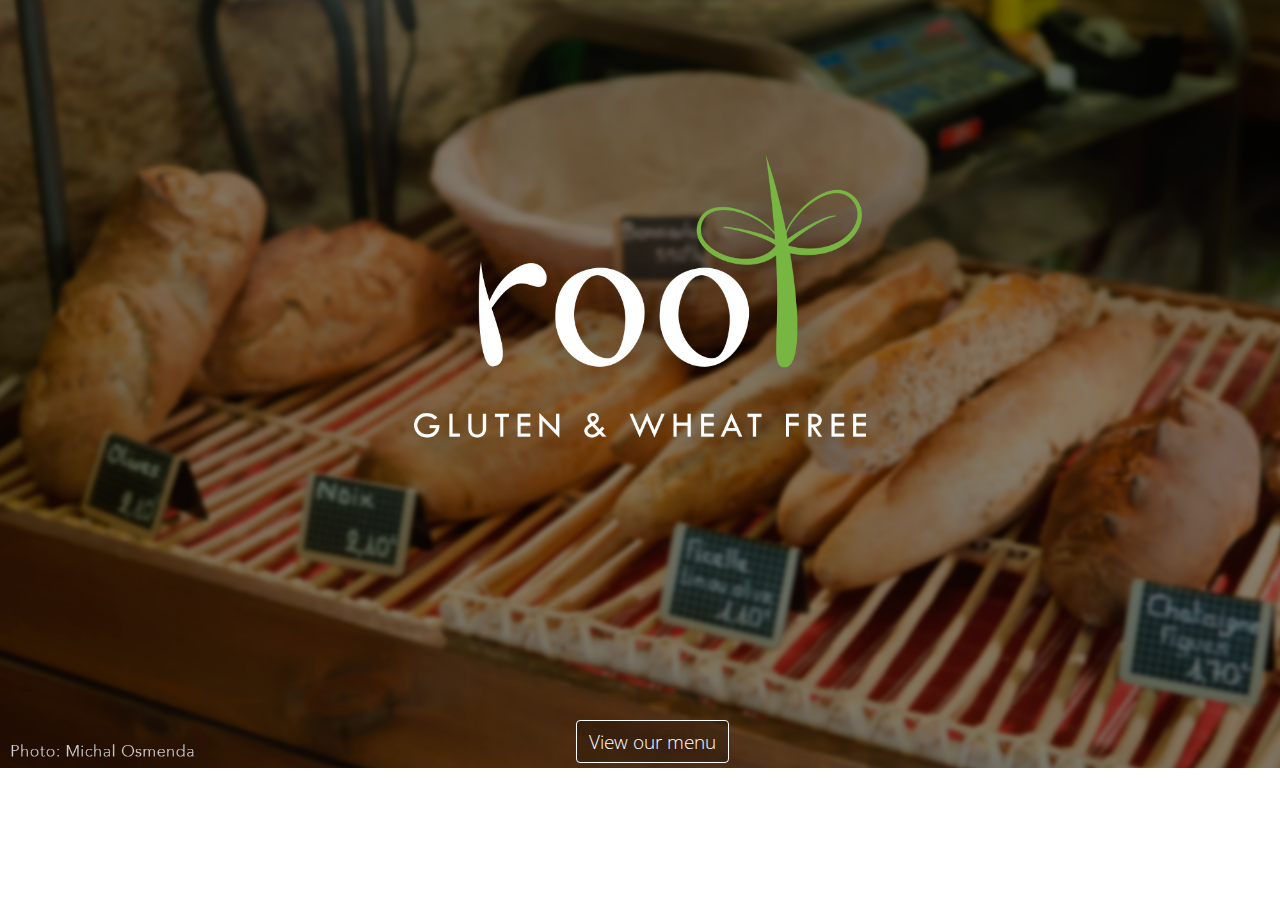
<file: index.html>
<!DOCTYPE html>
<html>
	<head>
		<title>Root | Live Healthy Everyday</title>
		<meta charset="utf-8">
		<meta name="viewport" content="width=device-width, maximum-scale=1.0, minimum-scale=1.0, initial-scale=1.0" />
		<link type="text/css" rel="stylesheet" href="assets/css/style.css"/>
		<link rel="shorcut icon" type ="image/png" href="assets/media/favicon.png">
	</head>

	<body>
			<a href="menu.html" id="home-btn">View our menu</a>
				<picture>
						<source media="(min-width: 1051px)" srcset="assets/media/banner_large.jpg"/>
						<source media="(min-width: 551px) and (max-width: 1050px)" srcset="assets/media/banner_medium.jpg"/>
						<source media="(min-width: 50px) and (max-width: 550px)" srcset="assets/media/banner_small.jpg"/>
						<img src="assets/media/bannerlarge.jpg" alt="Root Welcome Banner" id="banner" width="100%" height="100%"/>
		        </picture>
	</body>
	
</html>
</file>
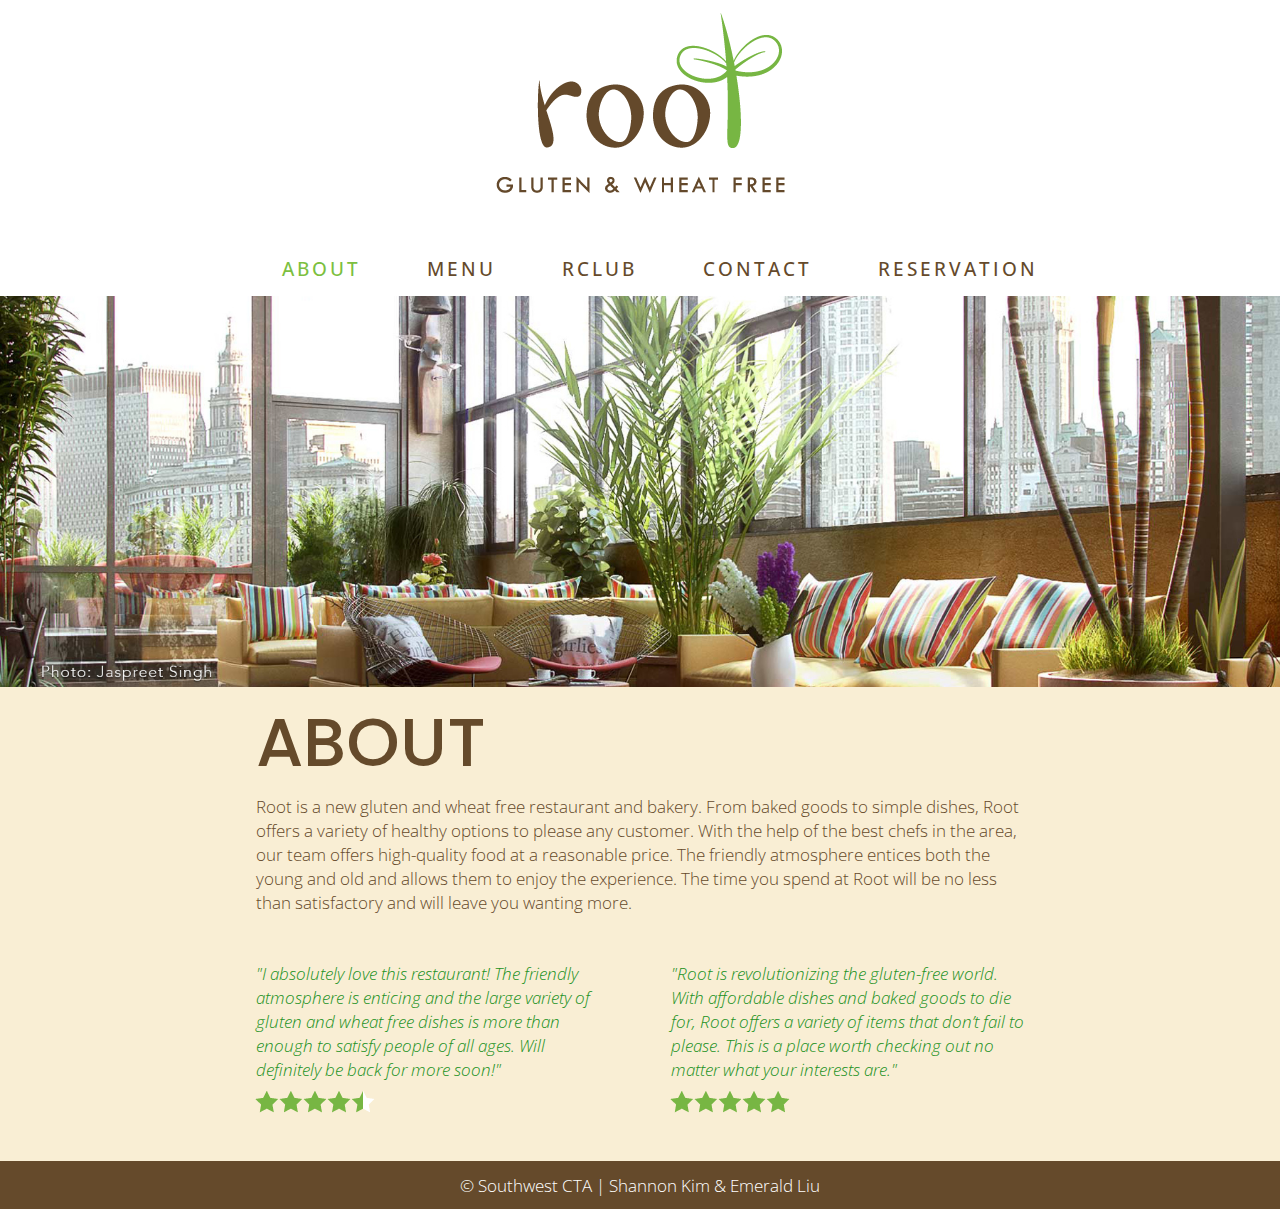
<file: about.html>
<!DOCTYPE html>
<html>
	<head>
		<title>About | Root</title>
		<meta charset="utf-8">
		<meta name="viewport" content="width=device-width, maximum-scale=1.0, minimum-scale=1.0, initial-scale=1.0" />
		<link type="text/css" rel="stylesheet" href="assets/css/style.css" />
		<link rel="shorcut icon" type ="image/png" href="assets/media/favicon.png">
	</head>

	<body>
		<a href="index.html">
				<picture>
						<source media="(min-width: 1051px)" srcset="assets/media/logo.png"/>
						<source media="(min-width: 736px) and (max-width: 1050px)" srcset="assets/media/logo_medium.png"/>
						<source media="(min-width: 50px) and (max-width: 735px)" srcset="assets/media/logo.png"/>
						<img src="assets/media/logo.png" alt="Root Logo" id="logo"/>
		        </picture>
		</a>

		<nav>
			<ul>
				<li class="selected"><a href="about.html">About</a></li>
				<li><a href="menu.html">Menu</a></li>
				<li><a href="club.html">rClub</a></li>
				<li><a href="contact.html">Contact</a></li>
				<li><a href="reservation.html">Reservation</a></li>
			</ul>
		</nav>

		<main>
			<!--<img id="banner" src="_assets/_media/about_large.jpg" alt="About Banner" width="100%" height="100%">-->
			<picture>
					<source media="(min-width: 1051px)" srcset="assets/media/about_large.jpg"/>
					<source media="(min-width: 736px) and (max-width: 1050px)" srcset="assets/media/about_medium.jpg"/>
					<source media="(min-width: 50px) and (max-width: 735px)" srcset="assets/media/about_small.jpg"/>
					<img src="assets/media/about_large.jpg" alt="About Banner. Photo created by Jaspreet Singh" width="100%" height="100%" />
		    </picture>
	            <div id="about-info">
					<h1>About</h1>
						<div id="root-about">
							<p>Root is a new gluten and wheat free restaurant and bakery. From baked goods to simple dishes, Root offers a variety of healthy options to please any customer. With the help of the best chefs in the area, our team offers high-quality food at a reasonable price. The friendly atmosphere entices both the young and old and allows them to enjoy the experience. The time you spend at Root will be no less than satisfactory and will leave you wanting more.</p>
						</div>

						<div id="reviews">
							<p id="review1"> "I absolutely love this restaurant! The friendly atmosphere is enticing and the large variety of gluten and wheat free dishes is more than enough to satisfy people of all ages. Will definitely be back for more soon!" <br /><img src="assets/media/4star.png" alt="4.5 Rating" class="ratings"></p>
							<p id="review2"> "Root is revolutionizing the gluten-free world. With affordable dishes and baked goods to die for, Root offers a variety of items that don’t fail to please. This is a place worth checking out no matter what your interests are." <br /><img src="assets/media/5star.png" alt="4.5 Rating" class="ratings"></p>
						
						</div>
				</div>
		</main>

		<footer id="about-footer">
			<span id="copyright">&copy; Southwest CTA | Shannon Kim & Emerald Liu</span>
		</footer>
	</body>

</html>
</file>
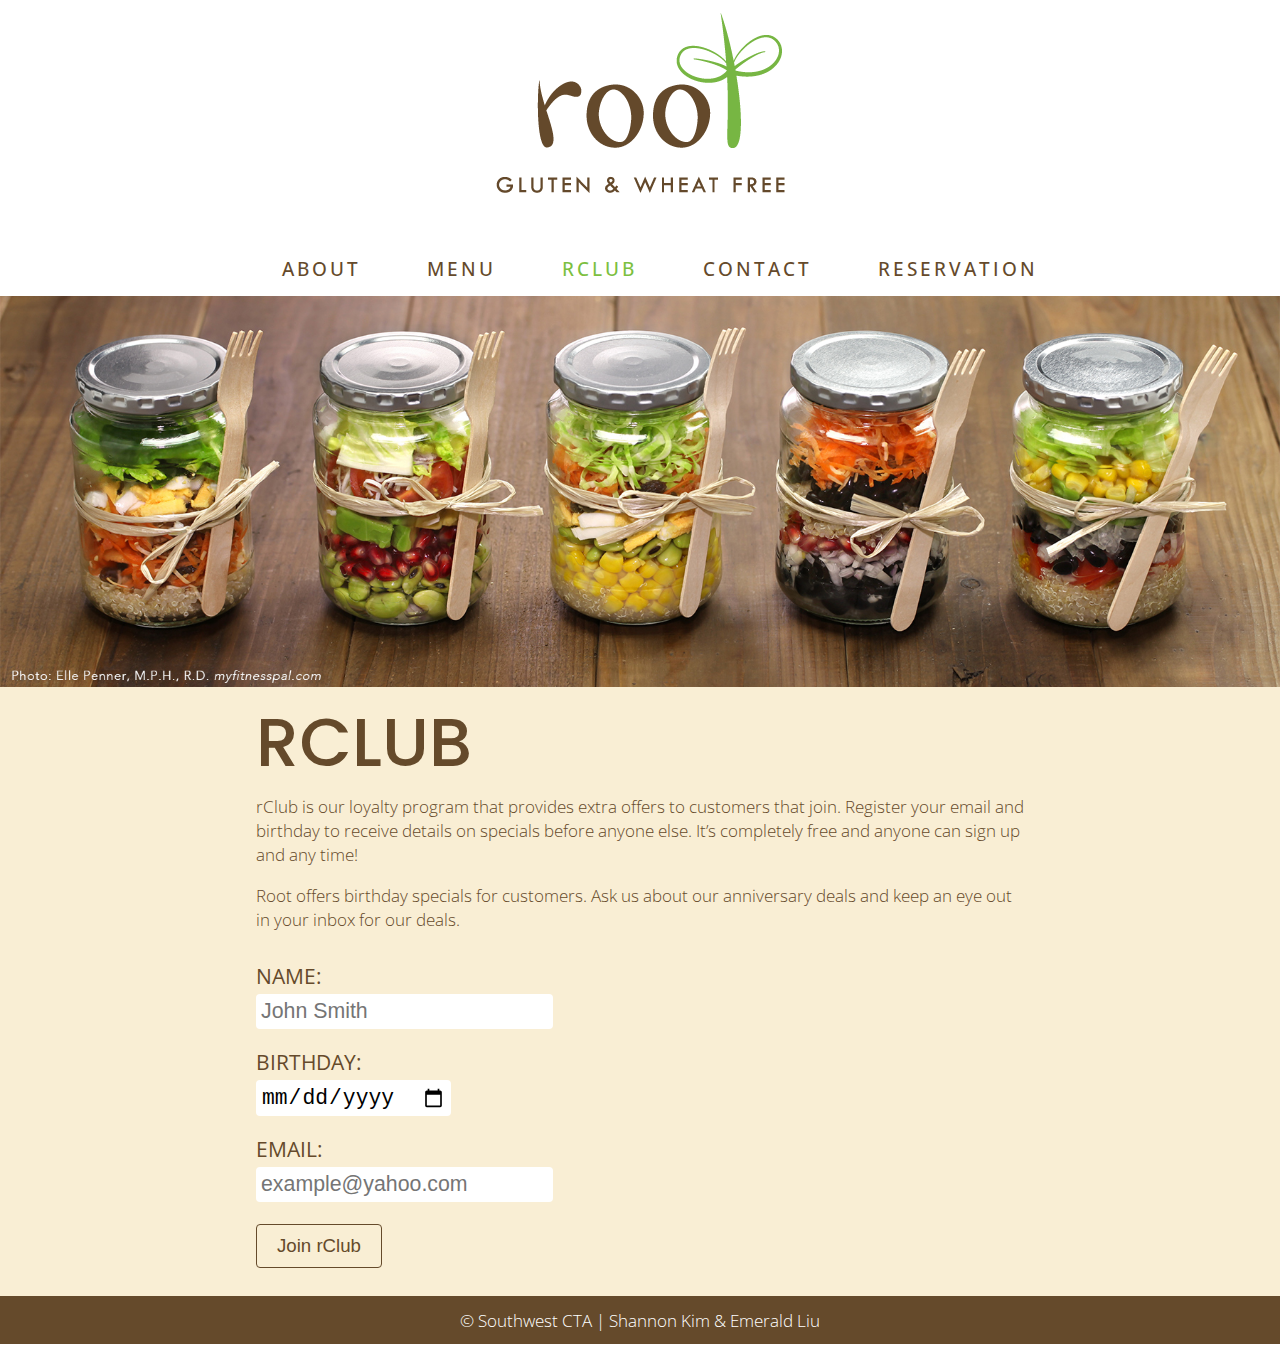
<file: club.html>
<!DOCTYPE html>
<html>
	<head>
		<title>rClub | Root</title>
		<meta charset="utf-8">
		<meta name="viewport" content="width=device-width, maximum-scale=1.0, minimum-scale=1.0, initial-scale=1.0" />
		<link type="text/css" rel="stylesheet" href="assets/css/style.css"/>
		<link rel="shorcut icon" type ="image/png" href="assets/media/favicon.png">
	</head>

	<body>
		<a href="index.html">
				<picture>
						<source media="(min-width: 1051px)" srcset="assets/media/logo.png"/>
						<source media="(min-width: 736px) and (max-width: 1050px)" srcset="assets/media/logo_medium.png"/>
						<source media="(min-width: 50px) and (max-width: 735px)" srcset="assets/media/logo.png"/>
						<img src="assets/media/logo.png" alt="Root Logo" id="logo"/>
		        </picture>
		</a>
		<nav>
			<ul>
				<li><a href="about.html">About</a></li>
				<li><a href="menu.html">Menu</a></li>
				<li class="selected"><a href="club.html">rClub</a></li>
				<li><a href="contact.html">Contact</a></li>
				<li><a href="reservation.html">Reservation</a></li>
			</ul>
		</nav>

		<main>
			<picture>
					<source media="(min-width: 1051px)" srcset="assets/media/club_large.jpg"/>
					<source media="(min-width: 736px) and (max-width: 1050px)" srcset="assets/media/club_medium.jpg"/>
					<source media="(min-width: 50px) and (max-width: 735px)" srcset="assets/media/club_small.jpg"/>
					<img src="assets/media/club_large.jpg" alt="rClub Banner. Photo found on Elle Penner, M.P.H.,R.D.'s post on myfitnesspal.com" width="100%" height="100%"/>
		    </picture>

			<div class="info">
				<h1>rClub</h1>
				<p>rClub is our loyalty program that provides extra offers to customers that join. Register your email and birthday to receive details on specials before anyone else. It’s completely free and anyone can sign up and any time!</p>
				<p>Root offers birthday specials for customers. Ask us about our anniversary deals and keep an eye out in your inbox for our deals.</p>

				<form id="contact_form" action="#" method="POST" enctype="multipart/form-data">
					<div class="row">
						<label for="name">Name:</label><br />
						<input id="name" class="input" name="name" type="text" value="" size="21" placeholder="John Smith" required/><br />
					</div>

					<div class="row">
						<label for="bday">Birthday:</label><br />
						<input id="birth" class="input" name="bday" type="date" value="" size="21" placeholder="mm/dd/yyyy" /><br />
					</div> 

					<div class="row">
						<label for="email">Email:</label><br />
						<input id="email" class="click" name="email" type="email" value="" size="21" placeholder="example@yahoo.com" required/><br />
					</div>

					<input id="submit_button" type="submit" value="Join rClub"/>
				</form>

			</div>
		</main>
		
		<footer>
			<span id="copyright">&copy; Southwest CTA | Shannon Kim & Emerald Liu</span>
		</footer>

	</body>
	
</html>
</file>
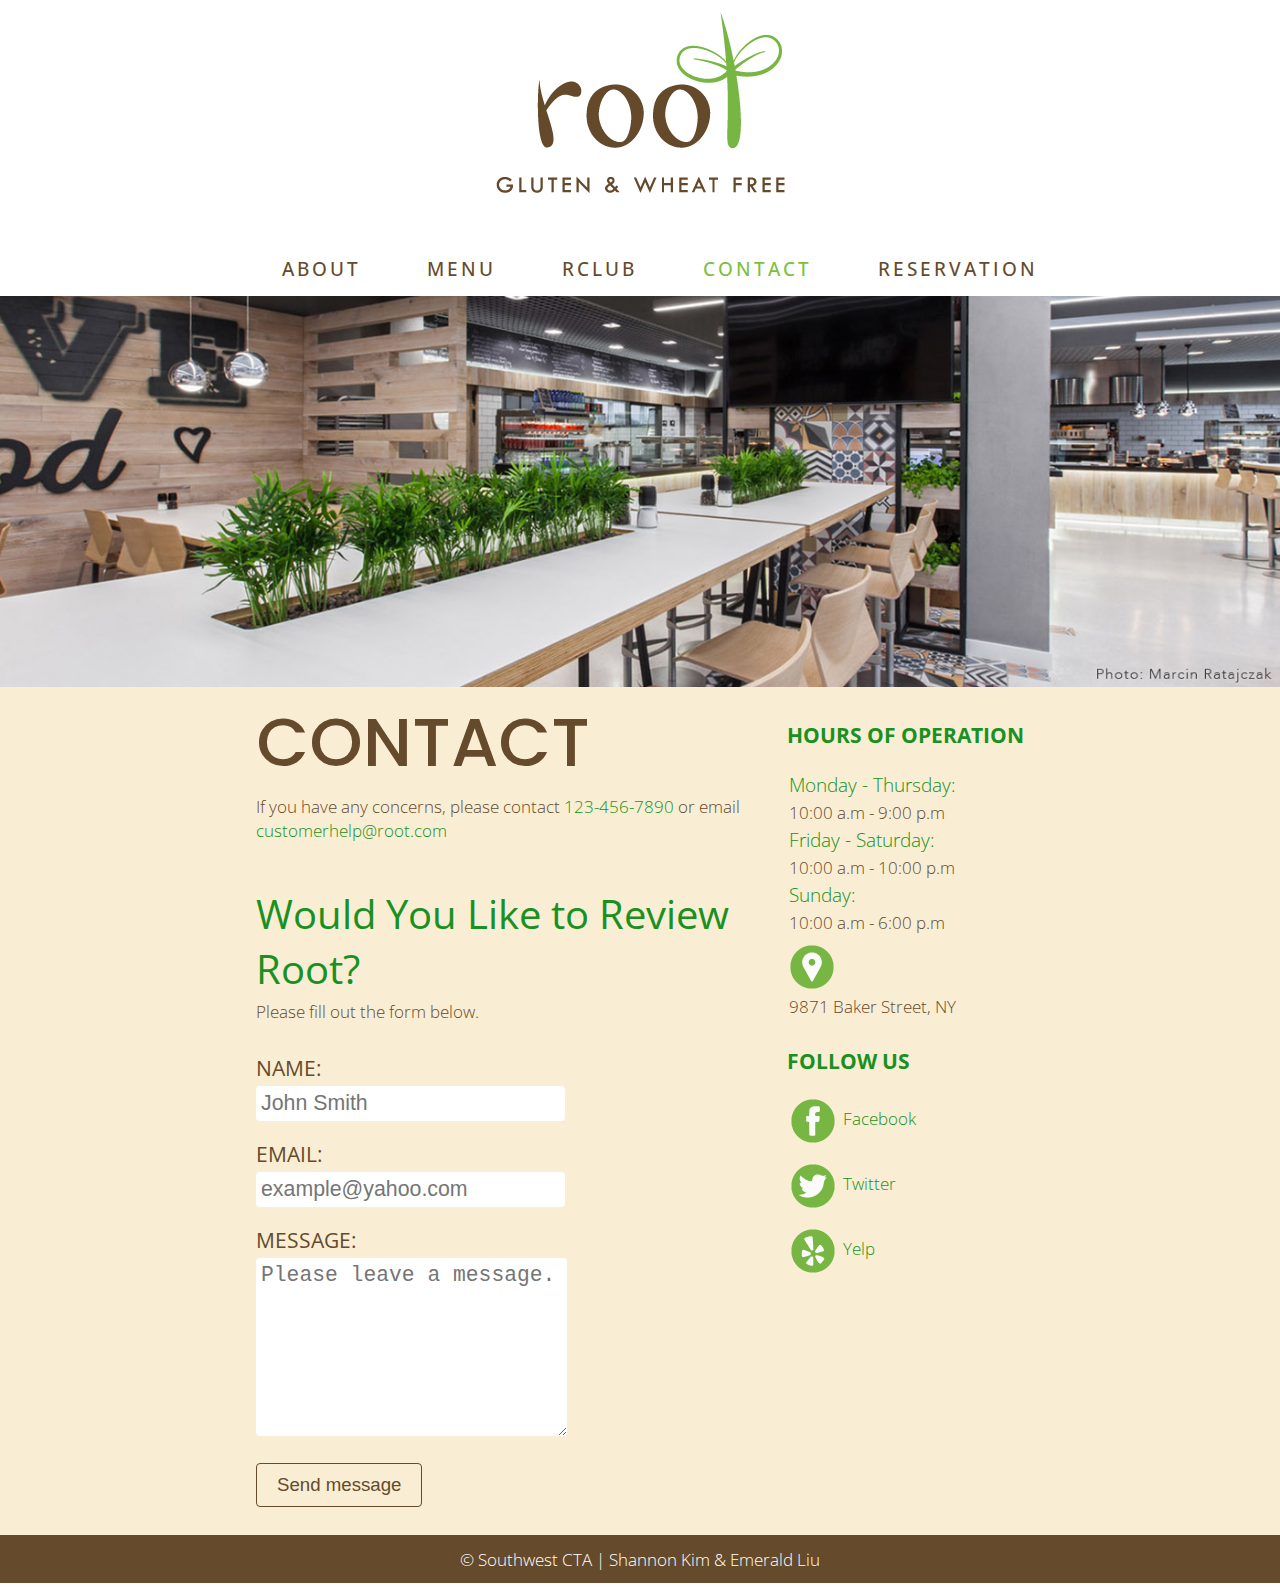
<file: contact.html>
<!DOCTYPE html>
<html>
	<head>
		<title>Contact | Root</title>
		<meta charset="utf-8">
		<meta name="viewport" content="width=device-width, maximum-scale=1.0, minimum-scale=1.0, initial-scale=1.0" />
		<link type="text/css" rel="stylesheet" href="assets/css/style.css"/>
		<link rel="shorcut icon" type ="image/png" href="assets/media/favicon.png">
	</head>

	<body>
		<a href="index.html">
				<picture>
						<source media="(min-width: 1051px)" srcset="assets/media/logo.png"/>
						<source media="(min-width: 736px) and (max-width: 1050px)" srcset="assets/media/logo_medium.png"/>
						<source media="(min-width: 50px) and (max-width: 735px)" srcset="assets/media/logo.png"/>
						<img src="assets/media/logo.png" alt="Root Logo" id="logo"/>
		        </picture>
		</a>
		<nav>
			<ul>
				<li><a href="about.html">About</a></li>
				<li><a href="menu.html">Menu</a></li>
				<li><a href="club.html">rClub</a></li>
				<li class="selected"><a href="contact.html">Contact</a></li>
				<li><a href="reservation.html">Reservation</a></li>
			</ul>
		</nav>

		<main>
			<picture>
					<source media="(min-width: 1051px)" srcset="assets/media/contact_large.jpg"/>
					<source media="(min-width: 736px) and (max-width: 1050px)" srcset="assets/media/contact_medium.jpg"/>
					<source media="(min-width: 50px) and (max-width: 735px)" srcset="assets/media/contact_small.jpg"/>
					<img src="assets/media/contact_large.jpg" alt="Contact banner. Photo by Marcin Ratajczak" width="100%" height="100%"/>
		    </picture>

			<div class="info">
				<div id="store-info">
					<h2 class="side-nav">Hours of Operation</h2>
						<ul>
							<li class="days">Monday - Thursday:</li>
							<li>10:00 a.m - 9:00 p.m</li>
							<li class="days">Friday - Saturday: </li> 
							<li class="time">10:00 a.m - 10:00 p.m</li>
							<li class="days">Sunday: </li>
							<li class="time">10:00 a.m - 6:00 p.m</li>
							<li><img src="assets/media/map.png" alt="Map icon" id="map"><br />9871 Baker Street, NY</li>
						</ul>
					<h2 class="side-nav">Follow Us</h2>
						<ul id="socials">

							<li><a class="links" target="_blank" href="http://www.facebook.com/root.gluten-wheat-free"><img src="assets/media/fb.png" alt="Facebook icon">Facebook</a></li>
							<li><a class="links" target="_blank" href="http://www.twitter.com/root.gluten-wheat-free"><img src="assets/media/tw.png" alt="Twitter icon">Twitter</a></li>
							<li><a class="links" target="_blank" href="http://www.yelp.com/root.gluten-wheat-free"><img src="assets/media/yelp.png" alt="Yelp icon">Yelp</a></li>
						</ul>
				</div>
				
				<div id="contact-left">
					<h1>Contact</h1>
						<p>If you have any concerns, please contact <a class="links" target="_blank" href="tel:702-875-1247">123-456-7890</a> or email <a class="links" target="_blank" href="mailto:customerhelp@root.com">customerhelp@root.com</a></p> 

					<h2 id="ask-review">Would You Like to Review Root?</h2>

						<p>Please fill out the form below.</p>

					<form id="contact_form" action="#" method="POST" enctype="multipart/form-data">
						<div class="row">
							<label for="name">Name:</label><br />
							<input id="name" class="input" name="name" type="text" value="" size="22" placeholder="John Smith" /><br />
						</div>
						<div class="row">
							<label for="email">Email:</label><br />
							<input id="email" class="input" name="email" type="email" value="" size="22" placeholder="example@yahoo.com" required/><br />
						</div>
						<div class="row">
							<label for="message">Message:</label><br />
							<textarea id="message" class="input" name="message" rows="7" cols="22" placeholder="Please leave a message." required></textarea><br />
						</div>
						<input id="submit_button" type="submit" value="Send message"/>
					</form>
				</div>
			</div>
		</main>
		
		<footer>
			<span id="copyright">&copy; Southwest CTA | Shannon Kim & Emerald Liu</span>
		</footer>

	</body>

</html>
</file>
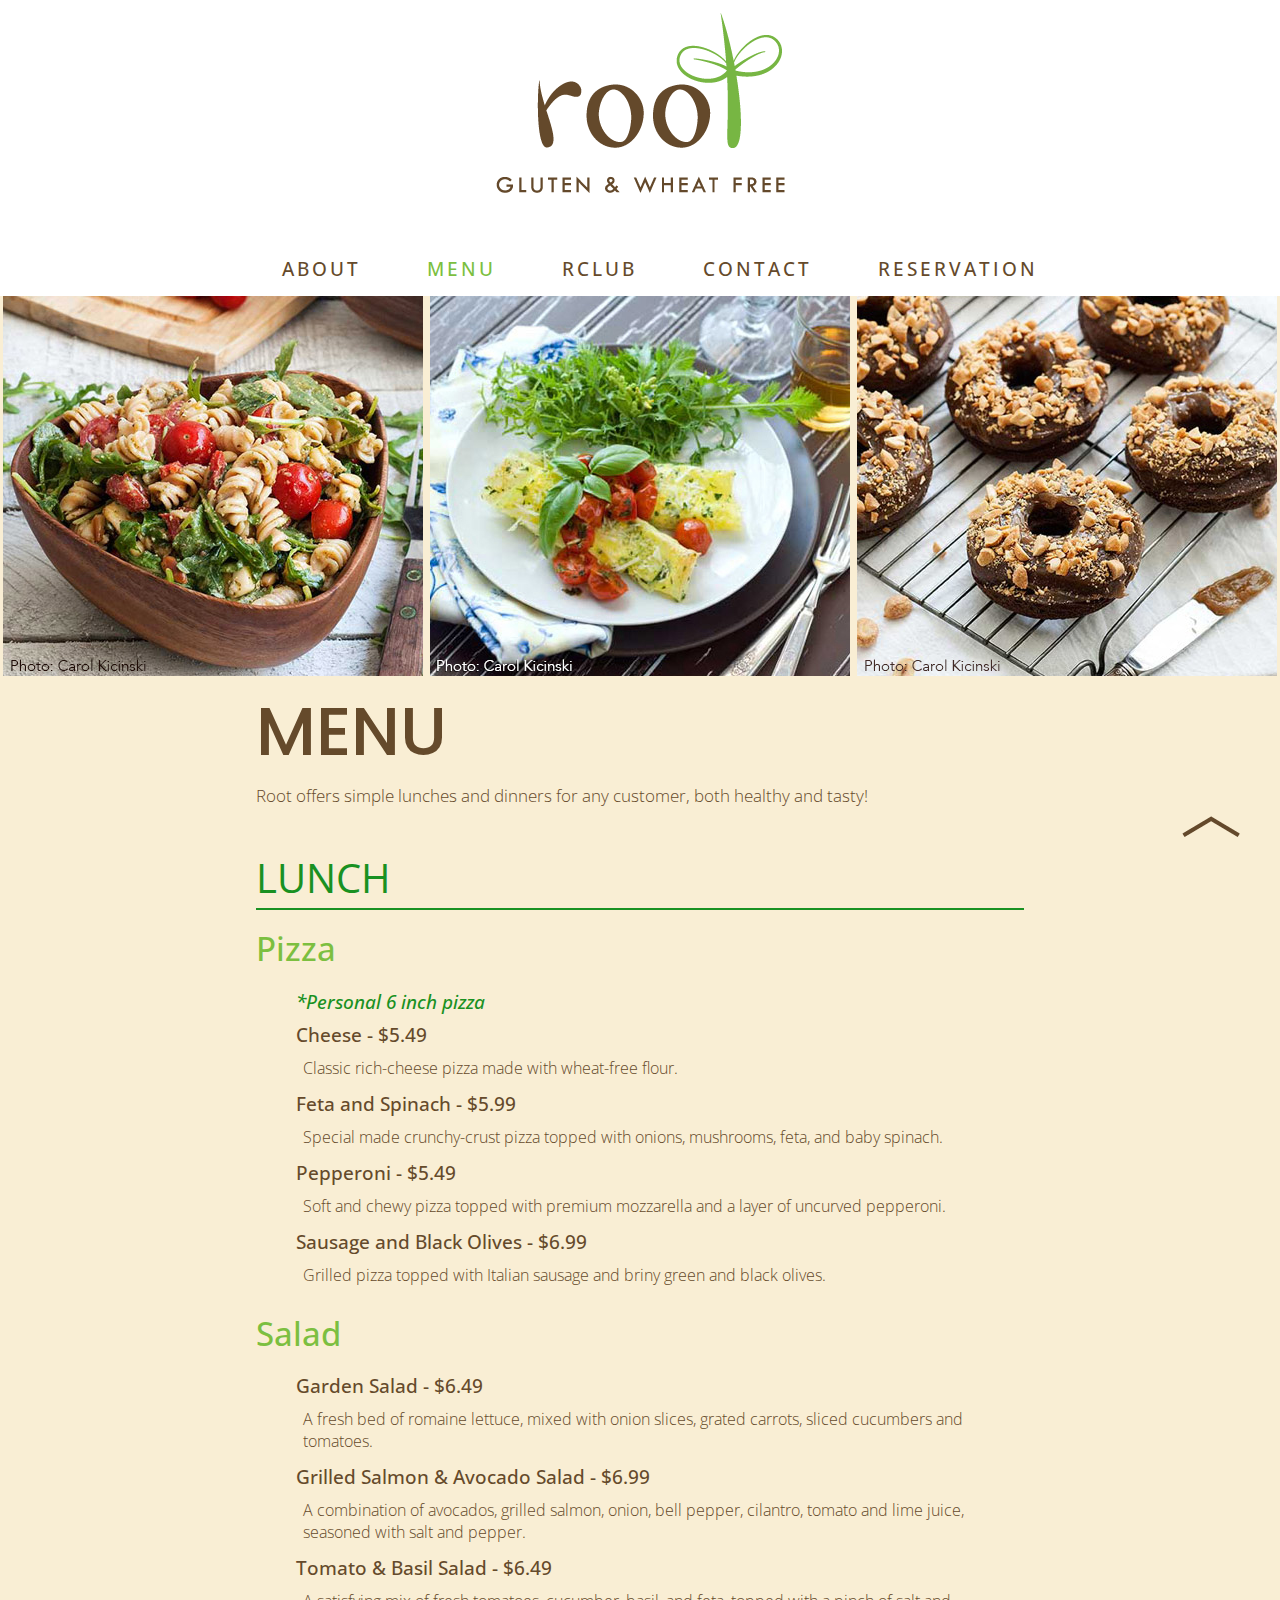
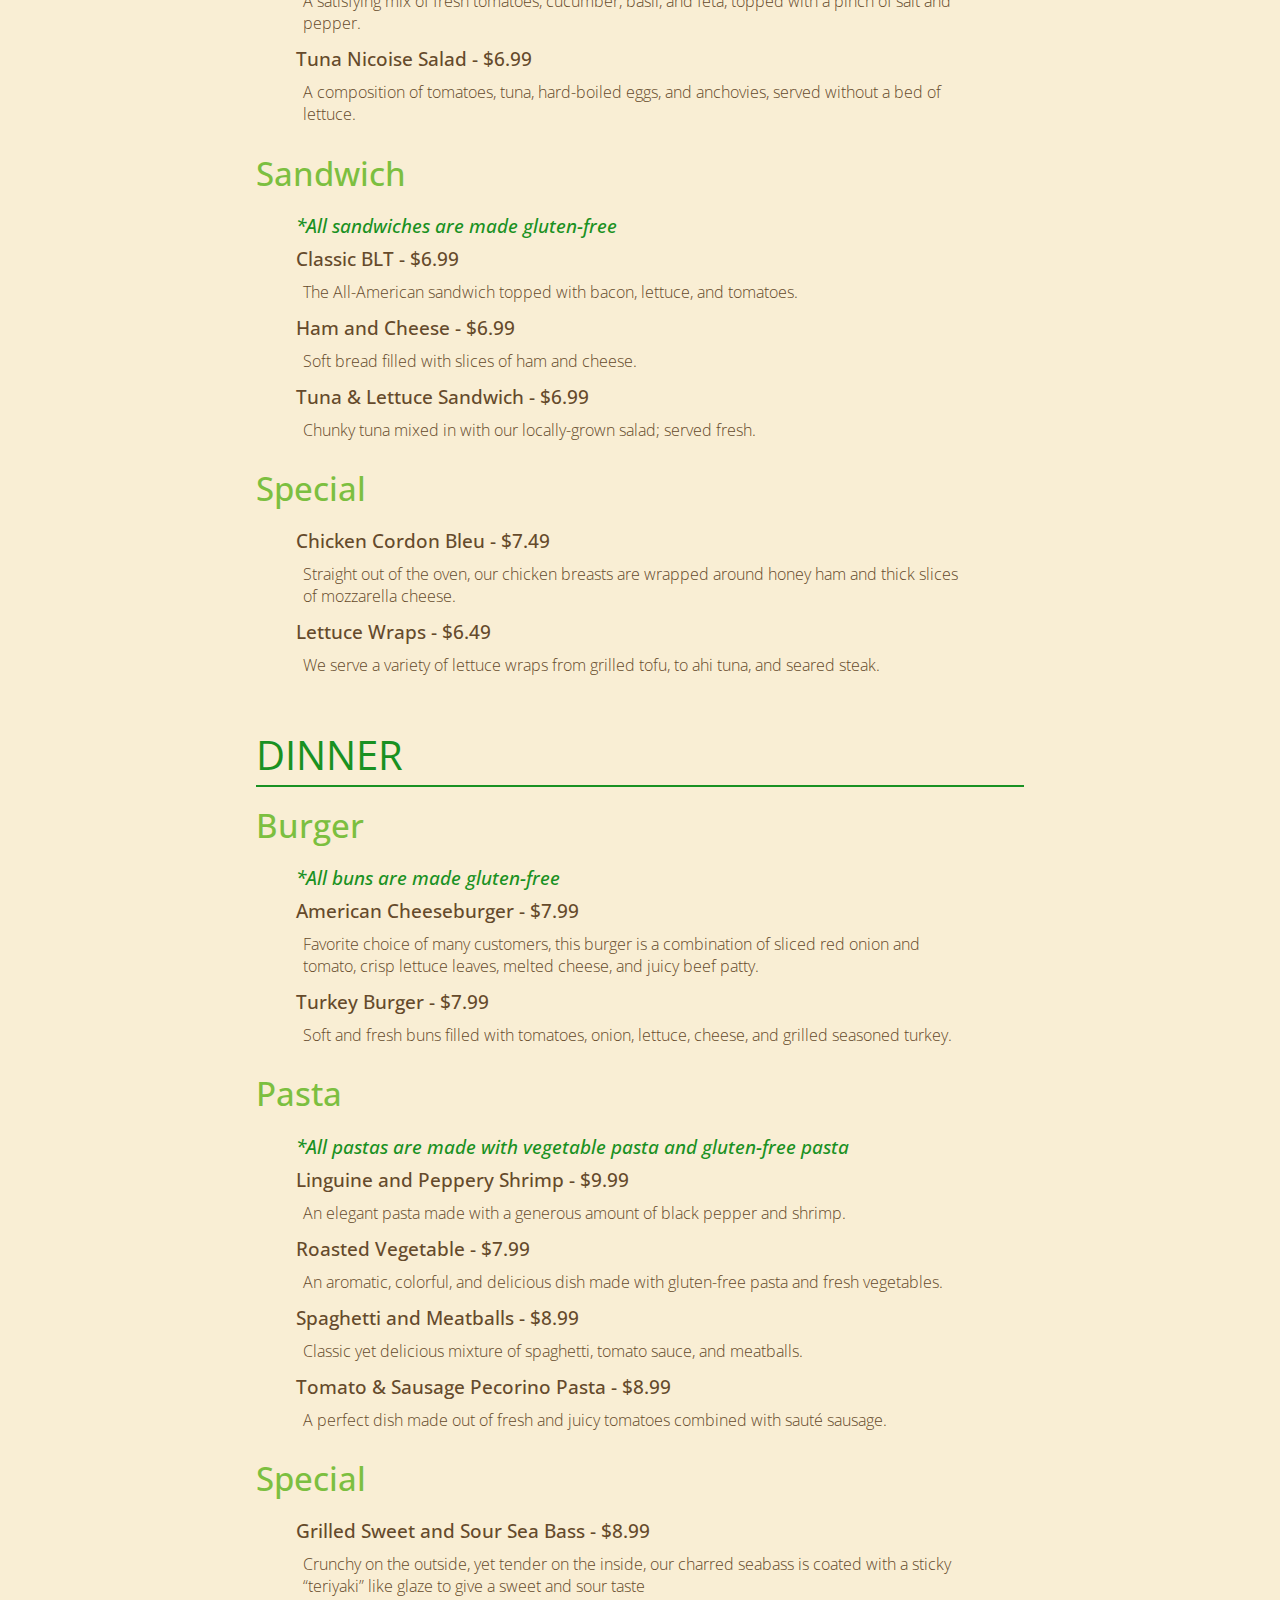
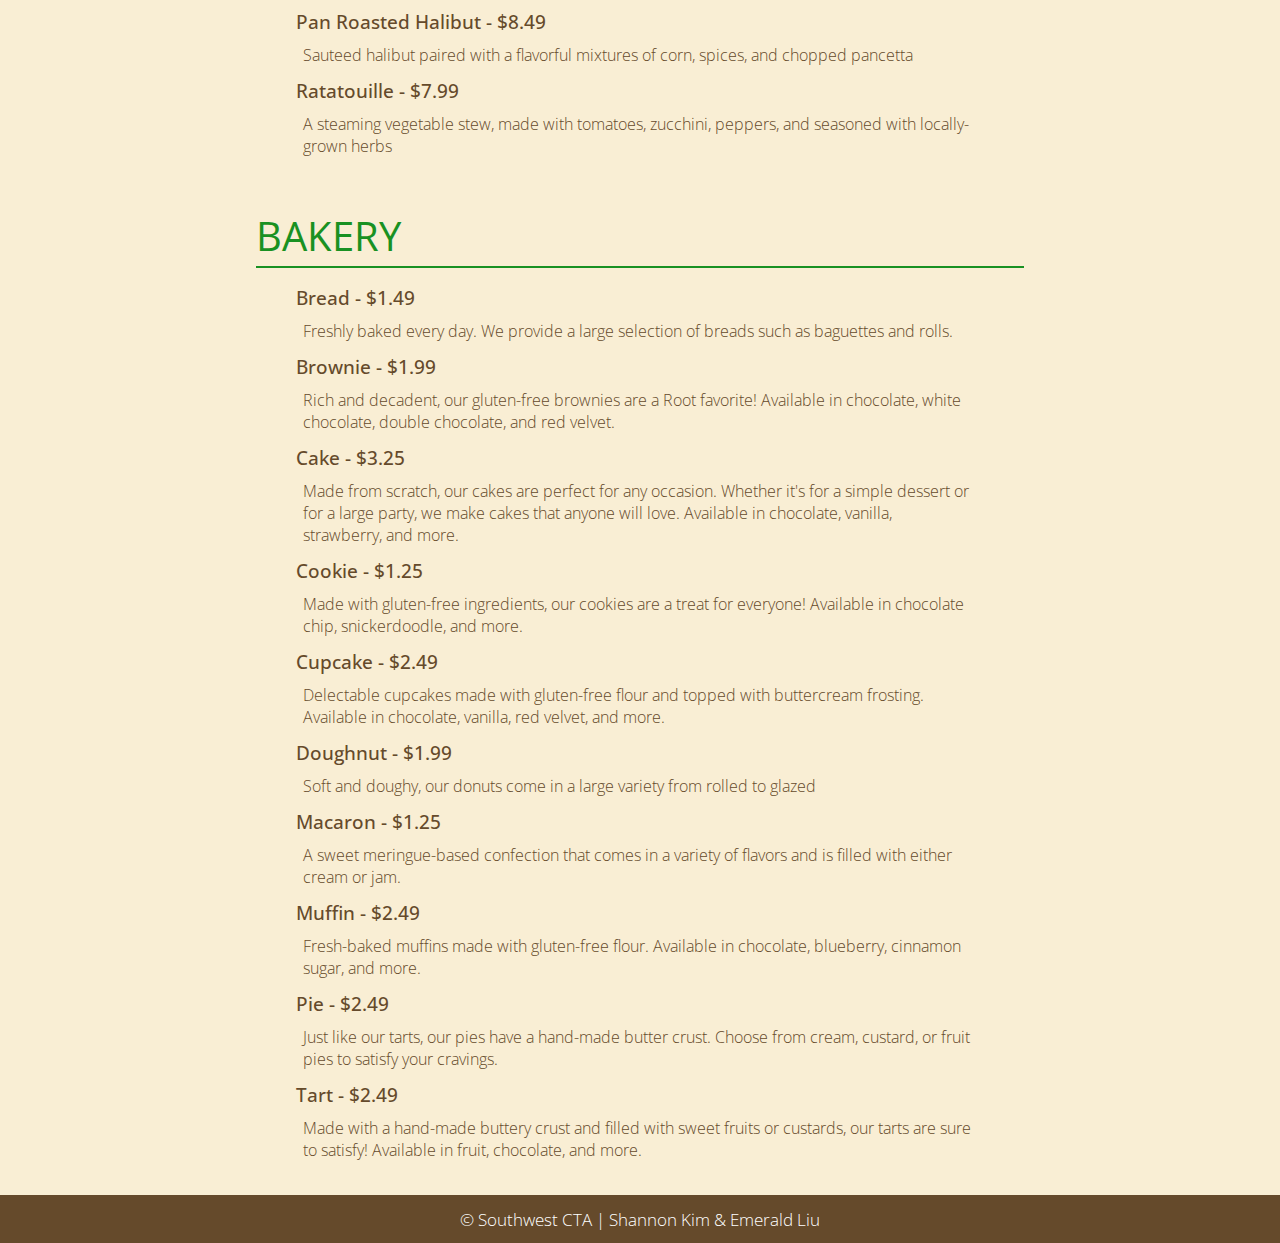
<file: menu.html>
<!DOCTYPE html>
<html>
	<head>
		<title>Menu | Root</title>
		<meta charset="utf-8">
		<meta name="viewport" content="width=device-width, maximum-scale=1.0, minimum-scale=1.0, initial-scale=1.0" />
		<link type="text/css" rel="stylesheet" href="assets/css/style.css"/>
		<link rel="shorcut icon" type ="image/png" href="assets/media/favicon.png">
	</head>

	<body>
		<div id="navigation">
			<a href="index.html">
				<picture>
						<source media="(min-width: 1051px)" srcset="assets/media/logo.png"/>
						<source media="(min-width: 751px) and (max-width: 1050px)" srcset="assets/media/logo_medium.png"/>
						<source media="(min-width: 50px) and (max-width: 750px)" srcset="assets/media/logo.png"/>
						<img src="assets/media/logo.png" alt="Root Logo" id="logo"/>
		        </picture>
		</a>
			<nav>
				<ul>
					<li><a href="about.html">About</a></li>
					<li class="selected"><a href="menu.html">Menu</a></li>
					<li><a href="club.html">rClub</a></li>
					<li><a href="contact.html">Contact</a></li>
					<li><a href="reservation.html">Reservation</a></li>
				</ul>
			</nav>
		</div>
	
	<main id="menu">
		<div id="menu-container">
			<div class="menu-pic">
				<a href="#lunch">
					<picture>
						<span id="lunch-content"><span>LUNCH</span></span>
						<source media="(min-width: 1051px)" srcset="assets/media/lunch_large.jpg"/>
						<source media="(min-width: 736px) and (max-width: 1050px)" srcset="assets/media/lunch_medium.jpg"/>
						<source media="(min-width: 50px) and (max-width: 735px)" srcset="assets/media/lunch_small.jpg"/>
						<img src="assets/media/lunch_large.jpg" alt="Gluten-Free dish: Summer Pasta Salad. Photo by Carol Kicinski, simplygluten-free.com"/>
		            </picture></a>
		    </div>

		    <div class="menu-pic">
				<a href="#dinner">
					<picture>
						<span id="dinner-content"><span>DINNER</span></span>
						<source media="(min-width: 1051px)" srcset="assets/media/dinner_large.jpg"/>
						<source media="(min-width: 736px) and (max-width: 1050px)" srcset="assets/media/dinner_medium.jpg"/>
						<source media="(min-width: 50px) and (max-width: 735px)" srcset="assets/media/dinner_small.jpg"/>
						<img src="assets/media/dinner_large.jpg" alt="Gluten-Free dish: Spinach and Ricotta Crepes. Photo by Carol Kicinski, simplygluten-free.com"/>
		            </picture></a>
		    </div>

		    <div class="menu-pic">
				<a href="#bakery">
					<picture>
						<span id="bakery-content"><span>BAKERY</span></span>
						<source media="(min-width: 1051px)" srcset="assets/media/bakery_large.jpg"/>
						<source media="(min-width: 736px) and (max-width: 1050px)" srcset="assets/media/bakery_medium.jpg"/>
						<source media="(min-width: 50px) and (max-width: 735px)" srcset="assets/media/bakery_small.jpg"/>
						<img src="assets/media/bakery_large.jpg" alt="Gluten-Free dish: Chocolate Peanut Butter Doughnuts. Photo by Carol Kicinski, simplygluten-free.com"/>
		            </picture></a>
		    </div>
		</div>
			<div class="info">
		    <h1>Menu</h1>
			<p>Root offers simple lunches and dinners for any customer, both healthy and tasty!</p>
			<div id="lunch" class="menu-list">
				<h2>Lunch</h2>
				<h3>Pizza</h3>
				<ul>
					<li class="note">*Personal 6 inch pizza</li>
					<li>Cheese - $5.49<p>Classic rich-cheese pizza made with wheat-free flour.</p></li>
					<li>Feta and Spinach - $5.99<p>Special made crunchy-crust pizza topped with onions, mushrooms, feta, and baby spinach.</p></li>
					<li>Pepperoni - $5.49<p>Soft and chewy pizza topped with premium mozzarella and a layer of uncurved pepperoni.</p></li>
					<li>Sausage and Black Olives - $6.99<p>Grilled pizza topped with Italian sausage and briny green and black olives.</p></li>
				</ul>

				<h3>Salad</h3>
				<ul>
					<li>Garden Salad - $6.49<p>A fresh bed of romaine lettuce, mixed with onion slices, grated carrots, sliced cucumbers and tomatoes.</p></li>
					<li>Grilled Salmon & Avocado Salad - $6.99<p>A combination of avocados, grilled salmon, onion, bell pepper, cilantro, tomato and lime juice, seasoned with salt and pepper.</p></li>
					<li>Tomato & Basil Salad - $6.49<p>A satisfying mix of fresh tomatoes, cucumber, basil, and feta, topped with a pinch of salt and pepper.</p></li>
					<li>Tuna Nicoise Salad - $6.99<p>A composition of tomatoes, tuna, hard-boiled eggs, and anchovies, served without a bed of lettuce.</p></li>
				</ul>

				<h3>Sandwich</h3>
				<ul>
					<li class="note">*All sandwiches are made gluten-free</li>
					<li>Classic BLT - $6.99<p>The All-American sandwich topped with bacon, lettuce, and tomatoes.</p></li>
					<li>Ham and Cheese - $6.99<p>Soft bread filled with slices of ham and cheese.</p></li>
					<li>Tuna & Lettuce Sandwich - $6.99<p>Chunky tuna mixed in with our locally-grown salad; served fresh.</p></li>
				</ul>

				<h3>Special</h3>
				<ul>
					<li>Chicken Cordon Bleu - $7.49<p>Straight out of the oven, our chicken breasts are wrapped around honey ham and thick slices of mozzarella cheese.</p></li>
					<li>Lettuce Wraps - $6.49<p>We serve a variety of lettuce wraps from grilled tofu, to ahi tuna, and seared steak.</p></li>
				</ul>
			</div>

			<div id="dinner" class="menu-list">
				<h2>Dinner</h2>
				<h3>Burger</h3>
				<ul>
					<li class="note">*All buns are made gluten-free</li>
					<li>American Cheeseburger - $7.99<p>Favorite choice of many customers, this burger is a combination of sliced red onion and tomato, crisp lettuce leaves, melted cheese, and juicy beef patty.</p></li>
					<li>Turkey Burger - $7.99<p>Soft and fresh buns filled with tomatoes, onion, lettuce, cheese, and grilled seasoned turkey.</p></li>
				</ul>

				<h3>Pasta</h3>
				<ul>
					<li class="note">*All pastas are made with vegetable pasta and gluten-free pasta</li>
					<li>Linguine and Peppery Shrimp - $9.99<p>An elegant pasta made with a generous amount of black pepper and shrimp.</p></li>
					<li>Roasted Vegetable - $7.99<p>An aromatic, colorful, and delicious dish made with gluten-free pasta and fresh vegetables.</p></li>
					<li>Spaghetti and Meatballs - $8.99<p>Classic yet delicious mixture of spaghetti, tomato sauce, and meatballs.</p></li>
					<li>Tomato & Sausage Pecorino Pasta - $8.99<p>A perfect dish made out of fresh and juicy tomatoes combined with sauté sausage.</p></li>
				</ul>

				<h3>Special</h3>
				<ul>
					<li>Grilled Sweet and Sour Sea Bass - $8.99<p>Crunchy on the outside, yet tender on the inside, our charred seabass is coated with a sticky “teriyaki” like glaze to give a sweet and sour taste</p></li>
					<li>Pan Roasted Halibut - $8.49<p>Sauteed halibut paired with a flavorful mixtures of corn, spices, and chopped pancetta</p></li>
					<li>Ratatouille - $7.99<p>A steaming vegetable stew, made with tomatoes, zucchini, peppers, and seasoned with locally-grown herbs</p></li>
				</ul>
			</div>

			<div id="bakery" class="menu-list">
				<h2>Bakery</h2>
				<ul>
					<li>Bread - $1.49<p>Freshly baked every day. We provide a large selection of breads such as baguettes and rolls.</p></li>
					<li>Brownie - $1.99<p>Rich and decadent, our gluten-free brownies are a Root favorite! Available in chocolate, white chocolate, double chocolate, and red velvet.</p></li>
					<li>Cake - $3.25<p>Made from scratch, our cakes are perfect for any occasion. Whether it's for a simple dessert or for a large party, we make cakes that anyone will love. Available in chocolate, vanilla, strawberry, and more.</p></li>					
					<li>Cookie - $1.25<p>Made with gluten-free ingredients, our cookies are a treat for everyone! Available in chocolate chip, snickerdoodle, and more.</p></li>
					<li>Cupcake - $2.49<p>Delectable cupcakes made with gluten-free flour and topped with buttercream frosting. Available in chocolate, vanilla, red velvet, and more.</p></li>
					<li>Doughnut - $1.99<p>Soft and doughy, our donuts come in a large variety from rolled to glazed</p></li>
					<li>Macaron - $1.25<p>A sweet meringue-based confection that comes in a variety of flavors and is filled with either cream or jam.</p></li>
					<li>Muffin - $2.49<p>Fresh-baked muffins made with gluten-free flour. Available in chocolate, blueberry, cinnamon sugar, and more.</p></li>
					<li>Pie - $2.49<p>Just like our tarts, our pies have a hand-made butter crust. Choose from cream, custard, or fruit pies to satisfy your cravings.</p></li>
					<li>Tart - $2.49<p>Made with a hand-made buttery crust and filled with sweet fruits or custards, our tarts are sure to satisfy! Available in fruit, chocolate, and more.</p></li>
				</ul>
			</div>
		</div>

		<a href="#menu" id="go-top"><img src="assets/media/arrow_small.png" alt="Go to Top"></a>
		
		</main>
		<footer>
			<span id="copyright">&copy; Southwest CTA | Shannon Kim & Emerald Liu</span>
		</footer>
	</body>
	
</html>
</file>
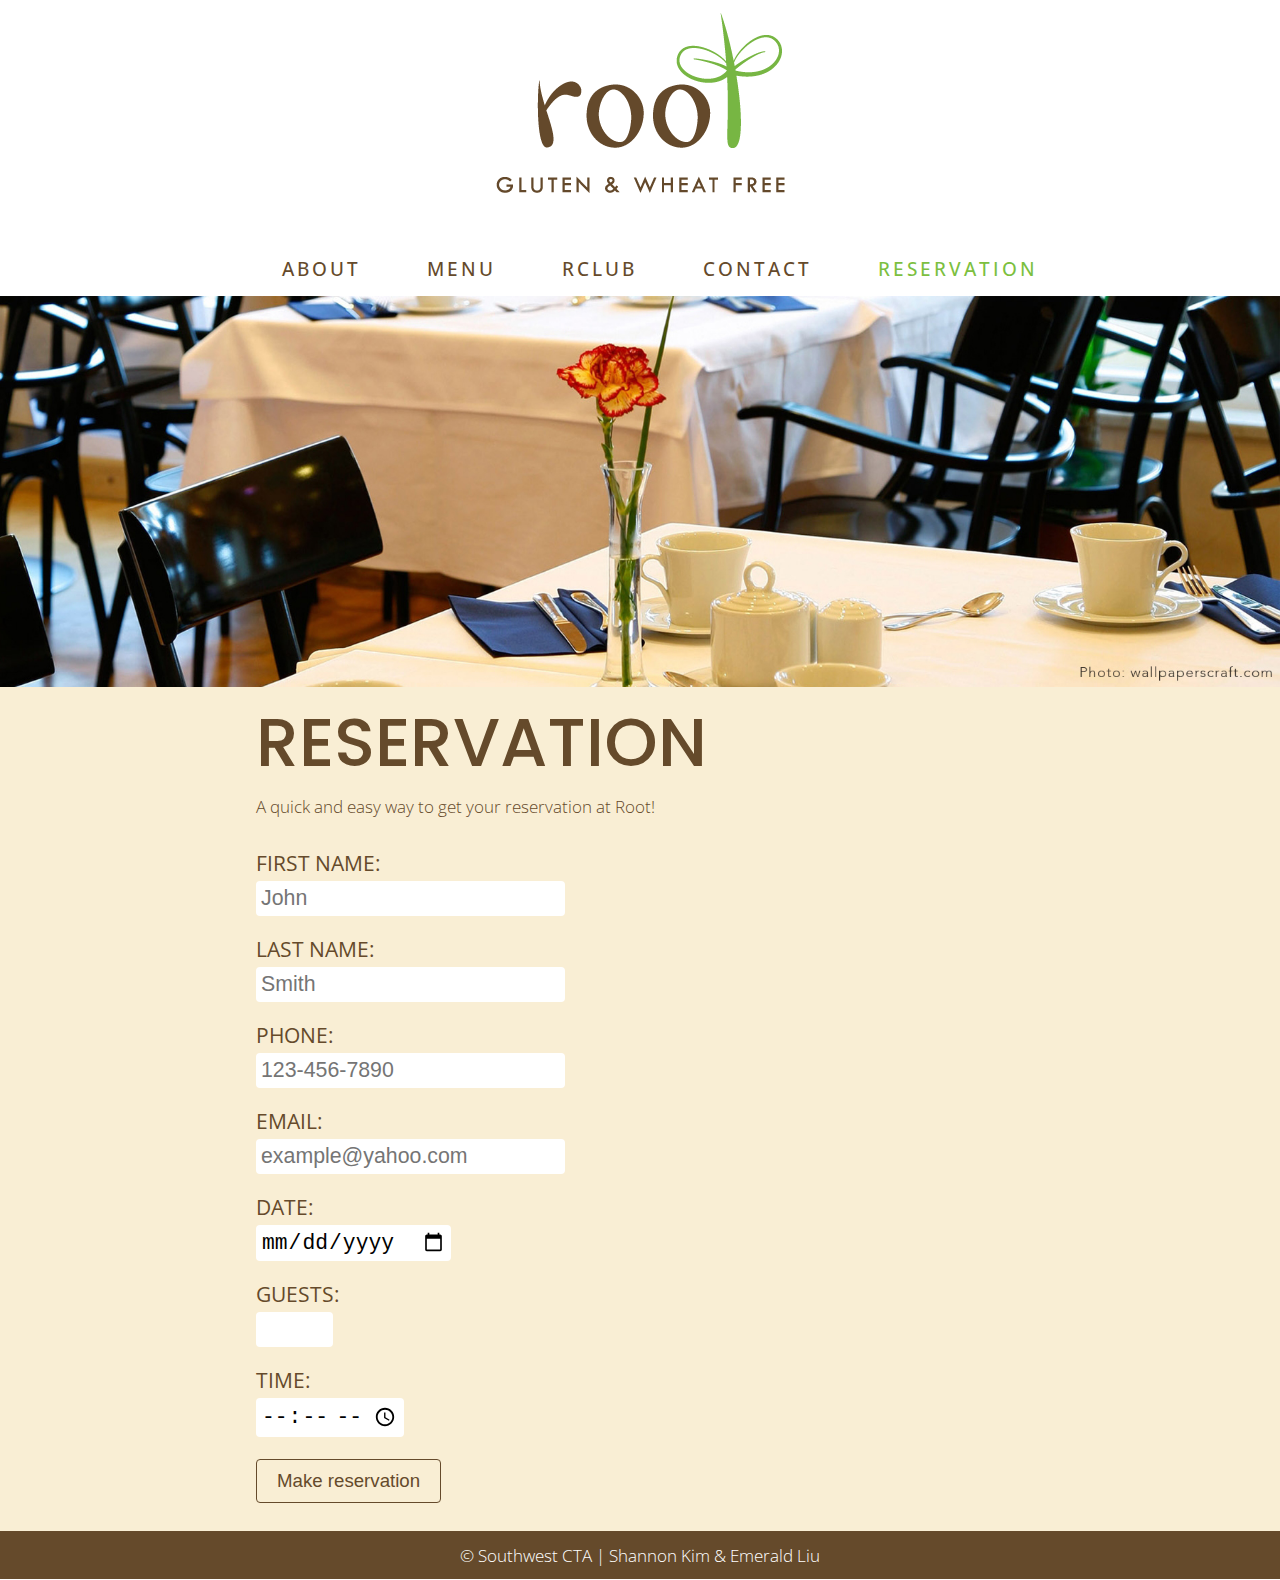
<file: reservation.html>
<!DOCTYPE html>
<html>
	<head>
		<title>Reservation | Root</title>
		<meta charset="utf-8">
		<meta name="viewport" content="width=device-width, maximum-scale=1.0, minimum-scale=1.0, initial-scale=1.0" />
		<link type="text/css" rel="stylesheet" href="assets/css/style.css"/>
		<link rel="shorcut icon" type ="image/png" href="assets/media/favicon.png">
	</head>

	<body>
		<a href="index.html">
				<picture>
						<source media="(min-width: 1051px)" srcset="assets/media/logo.png"/>
						<source media="(min-width: 736px) and (max-width: 1050px)" srcset="assets/media/logo_medium.png"/>
						<source media="(min-width: 50px) and (max-width: 735px)" srcset="assets/media/logo.png"/>
						<img src="assets/media/logo.png" alt="Root Logo" id="logo"/>
		        </picture>
		</a>
		<nav>
			<ul>
				<li><a href="about.html">About</a></li>
				<li><a href="menu.html">Menu</a></li>
				<li><a href="club.html">rClub</a></li>
				<li><a href="contact.html">Contact</a></li>
				<li class="selected"><a href="reservation.html">Reservation</a></li>
			</ul>
		</nav>

		<main>
			<picture>
					<source media="(min-width: 1051px)" srcset="assets/media/reserve_large.jpg"/>
					<source media="(min-width: 736px) and (max-width: 1050px)" srcset="assets/media/reserve_medium.jpg"/>
					<source media="(min-width: 50px) and (max-width: 735px)" srcset="assets/media/reserve_small.jpg"/>
					<img src="assets/media/reserve_large.jpg" alt="Reservation Banner. Photo found on wallpaperscraft.com" width="100%" height="100%"/>
		    </picture>

			<div class="info">
				<h1>Reservation</h1>
					<p>A quick and easy way to get your reservation at Root!</p>

				<form id="contact_form" action="#" method="POST" enctype="multipart/form-data">
					<div id="first-reservation">
						<div class="row">
							<label for="name">First Name:</label><br />
							<input id="firstname" class="input" name="firstname" type="text" value="" size="22" placeholder="John" required/><br />
						</div>
						<div class="row">
							<label for="name">Last Name:</label><br />
							<input id="lastname" class="input" name="lastname" type="text" value="" size="22" placeholder="Smith" required/><br />
						</div>
						<div class="row">
							<label for="name">Phone:</label><br />
							<input id="firstname" class="input" name="phone" type="text" value="" size="22" placeholder="123-456-7890" required/><br />
						</div>
						<div class="row">
							<label for="email">Email:</label><br />
							<input id="email" class="input" name="email" type="email" value="" size="22" placeholder="example@yahoo.com" required/><br />
						</div>
					</div>
					<div id="second-reservation">
						<div class="row">
							<label for="date">Date:</label><br />
							<input id="date" class="input" name="date" type="date" value="" size="22" required/><br />
						</div>
						<div class="row">
							<label for="guests">Guests:</label><br />
							<input id="guests" class="input" name="guests" type="number" value="" min="1" max="10" size="22" required/><br />
						</div>
						<div class="row">
							<label for="time">Time:</label><br />
							<input id="time" class="input" name="time" type="time" value="" size="22" required/><br />
						</div>
					</div>

					<input id="submit_button" type="submit" value="Make reservation"/>
				</form>

			</div>
		</main>
		
		<footer>
			<span id="copyright">&copy; Southwest CTA | Shannon Kim & Emerald Liu</span>
		</footer>
	</body>

</html>
</file>
<file: assets/css/style.css>
@charset "UTF-8";

/* Colors
	white #fff
	cream #f9eed4
	light green #7cbf40
	green #199122
	brown #654a2b
*/

/* fonts */
@import url(https://fonts.googleapis.com/css?family=Open+Sans:400,300,300italic,400italic,600,600italic,700,700italic);
@import url(https://fonts.googleapis.com/css?family=Poppins:400,300,500,600,700);

/* General */
body{
	font-family: "Open Sans", sans-serif;
	font-weight: 300;
	font-size: 13pt;
	margin: 0 auto;
	background-color:white;
	color: #654a2b;
}

p{
	margin-top: 0px;
}

h1{
	font-family: Poppins, sans-serif;
	font-weight: 500;
	margin: auto;
	text-transform: uppercase;
	color: #654a2b;
	font-size: 51pt;
}

h2{
	padding:10px 0 3px 0;
	font-size: 30pt;
	font-weight: 400;
	border-bottom:2px solid #199122;
	text-transform: uppercase;
	color: #199122;
	margin-bottom: 15px;
}

h3{
	color: #7cbf40;
	font-size: 25pt;
	font-weight: 500; 
	padding: 0;
	margin: 0;
}

footer{
	background-color:#654a2b;
	color: white;
	padding: 12px 0;
	text-align: center; 
}

main{
	margin: auto;
	padding-bottom: 10px;
	background-color: #f9eed4;
}

.info{
	margin: 0 20%;
}

label{
	font-weight: 400;
}

@media only screen and (min-width: 736px) and (max-width: 1050px) {
	h1 {
	    font-size: 45pt;
	}

	.info{
	    margin: 0 10%;
	}

	h2{
	    font-size: 24pt;
	}
}

@media only screen and (min-width: 50px) and (max-width: 735px) {
	h1{
	    font-size: 30pt;
	}

	h2{
	    font-size: 22pt;
	    padding: 5px 0 0 0;
	}

	h3{
	    font-size: 20pt;
	}

	body{
	    font-weight: 300;
	    font-size: 12pt;
	}

	.info ul{
	    padding-left: 8px;
	}

	.info{
	    margin: 0 8%;
	}

	footer{
	    font-size: 11pt;
	}

	#logo{
	    margin: 10px auto 30px auto;
	}
}

/* Home page view menu button*/
#home-btn{
	position: absolute;
	top: 80%;
	left: 45%;
	color: white;
	border: 1.5px solid white;
	border-radius: 4px;
	padding: 8px 12px;
	font-size: 14pt;
	text-decoration: none;
	background: rgba(0,0,0,0.2);
}

a#home-btn:hover{
	background-color: white;
	color: #654a2b;
}

@media only screen and (min-width: 551px) and (max-width: 1050px){
	#home-btn{
	    font-size: 14pt;
	    left: 42%;
	}
}

@media only screen and (min-width: 50px) and (max-width: 550px){
	#home-btn{
	    font-size: 16pt;
	    left: 28%;
	}
}

/* Navigation */
#logo{
	position: relative;
	display: block;
	margin: 10px auto 60px auto;
}

nav{
    text-align: center;
    margin: 10px;
}

nav ul{
    display: inline-block;
    margin: auto;
}

nav li {
    float:left;
    margin-left: auto;
    padding: 0 33px 0 33px;
    list-style-type: none;
}

nav li a{
    text-decoration: none;
    font-weight: 500;
    font-size: 14pt;
    color: #654a2b;
    text-transform: uppercase;
    letter-spacing: 3px;
    padding-bottom: 3px;
}

nav li a:hover {
    border-bottom: solid 2px #7cbf40;
}

li.selected a{
	color:#7cbf40;
}

@media only screen and (min-width: 736px) and (max-width: 1050px){
	#logo{
	    margin: 10px auto 40px auto;
	    width: 250px;
	    height: 158px;
	}

	nav li {
	    padding: 0 35px 0 0;
	}
}

@media only screen and (min-width: 50px) and (max-width: 735px) {
	nav{
	    margin: 0;
	}

	nav ul{
	    display: block;
	    padding-left: 12px;
	}

	nav li {
	    float: none;
	    text-align: center;
	    padding: 16px 0;
	}
}

/* Menu */
#menu-btn:hover{
	background-color: white;
	color: #654a2b;
}

#menu{
	clear: left;
}

.menu-list li {
    list-style-type: none;
    font-weight: 500;
    font-size: 14pt;
}

.menu-list li p{
    margin: 10px auto 5px auto;
    padding: 0 0 7px 7px;
    font-weight: 300;
    font-size: 12pt;
}

.note{
    margin: auto;
    padding: 0 0 8px 0;
    font-size: 300;
    font-size: 10pt;
    font-style: italic;
    color: #199122;
}

@media only screen and (min-width: 1051px){
	.menu-list li {
	    padding-right:50px;
	}
}

@media only screen and (min-width: 736px) and (max-width: 1050px) {
	.menu-list li {
	    padding-right:14px;
	}

	#go-top{
	    right: 10px;
	}
}

@media only screen and (min-width: 50px) and (max-width: 735px){
	.menu-list li {
	    padding-right:14px;
	}

	#go-top{
		right: 2px;
		bottom: 56px;
	}

	.note{
	    font-size: 8pt;
	}
}

/* Menu Pictures*/
#menu picture{
	float: left;
}

#go-top{
	position: fixed;
	right: 30px;
	bottom: 48px;
	color: white;
	padding: 8px;
}

@media only screen and (min-width: 1051px) {
	#menu-container{
	    float: center;
	    display: table;
	    width: 100%; 
	}

	#menu-container .menu-pic{
	    display: table-cell;
	    text-align: center;
	    width: 33.3%;
	} 

	#menu-container .menu-pic picture{
	    width: 100%;
	}
}

@media only screen and (min-width: 736px) and (max-width: 1050px){
	#menu-container{
	    float: center;
	    display: table;
	    width: 100%; 
	}

	#menu-container .menu-pic{
	    display: table-cell;
	    text-align: center;
	    width: 33.3%;
	} 

	#menu-container .menu-pic picture{
	    width: 100%;
	}

	.menu-pic img{
	    width:230px;
	    height: 210px;
	}
}

@media only screen and (min-width: 50px) and (max-width: 735px){
	#menu picture{
	    float: none;
	}

	#menu-container .menu-pic{
	    display: block;
	    text-align: center;
	    margin-bottom: 20px;
	}

	.menu-pic img{
	    width:315px;
	    height: 285px;
	}
}

/* Menu pictures hover */
picture span#lunch-content, picture span#dinner-content, picture span#bakery-content{
	background: rgba(0,0,0,0.5);
    color: white;
    cursor: pointer;
    position: absolute;
    opacity: 0;
    font-weight: 500;
    -webkit-transition: opacity 500ms;
    -moz-transition: opacity 500ms;
    -o-transition: opacity 500ms;
    transition: opacity 500ms;
}

@media only screen and (min-width: 1051px) {
	picture span#lunch-content, picture span#dinner-content, picture span#bakery-content {
	    font-size: 45pt;
	}

	picture span#lunch-content{
	    padding: 150px 109px; 
	}

	picture span#dinner-content{
	    padding: 150px 100px; 
	}

	picture span#bakery-content{
	    padding: 150px 102px; 
	}

	a:hover span#dinner-content, a:hover span#lunch-content, a:hover span#bakery-content{
	    opacity: 1;
	}
}

@media only screen and (min-width: 736px) and (max-width: 1050px) {
	picture span#lunch-content, picture span#dinner-content, picture span#bakery-content {
	    font-size: 25pt;
	}

	picture span#lunch-content {
	    padding: 82px 59px;
	}

	picture span#dinner-content{
	    padding: 82px 54px; 
	}

	picture span#bakery-content {
	    padding: 82px 55px;
	}

	a:hover span#dinner-content, a:hover span#lunch-content, a:hover span#bakery-content{
	    opacity: 1;
	}
}

@media only screen and (min-width: 50px) and (max-width: 735px) {
	picture span#lunch-content, picture span#dinner-content, picture span#bakery-content{
	    opacity: 1;
	    font-weight: 500;
	    font-size: 38pt;
	}

	picture span#lunch-content{
	    padding: 0 72px;
	}

	picture span#dinner-content{
	    padding: 0 64px;
	}

	picture span#bakery-content{
	    padding: 0 66px;
	}
}

/* About */
#review1, #review2{
	color: #199122;
	font-family: "Open Sans" sans-serif;
	font-style: italic;
	width: 46%;
}

#about-footer{
	clear: left;
}

#review1{
    float: left;
}

#review2{
	float: right;
}

.ratings{
	padding-top: 8px; 
	margin-left: -3px;
}

@media only screen and (min-width: 1051px) {
	#review1, #review2{
	    padding: 30px 0 0 0;
	}

	#review1{
    	float: left;
	}

	#review2{
		float: right;
	}

	#about-info{
		margin: 0 20%;
	    padding-bottom: 220px;
	}
}

@media only screen and (min-width: 736px) and (max-width: 1050px) {
	#review1, #review2{
	    padding: 20px 0 7px 0;
	    margin-bottom: 15px;
	    font-size: 13pt;
	}

	#about-info{
	    margin: 0 10%;
	    padding-bottom: 240px;
	}
}

@media only screen and (min-width: 50px) and (max-width: 735px) {
	#review1, #review2{
	    padding: 20px 5px 7px 5px;
	    margin-bottom: 2px;
	    width: 100%;
	    float: none;
	}

	#about-info{
	    margin: 0 8%;
	}

	/* Menu */
	.menu-list li {
	    padding-right:14px;
	}

	#go-top{
	  right: 2px;
	  bottom: 56px;
	}

	.note{
	    font-size: 8pt;
	}
}

/*Contact */
#contact_form label{
	text-transform: uppercase;
	font-size: 16pt;
}

#contact_form input, textarea{
	margin: 4px 0 18px 0;
	border: none;
	font-size: 16pt;
	padding: 5px;
	border-radius: 4px;
}

#contact_form #submit_button{
	border: 1.5px solid #654a2b;
	border-radius: 4px;
	padding: 10px 20px;
	color: #654a2b;
	font-size: 14pt;
	font-weight: 300;
	background-color: #f9eed4;

}

#contact_form #submit_button:hover{
	color: white;
	background-color: #654a2b;
}

#store-info{
	display: block;
	float: right;
	margin-left: 20px;
	max-width: 35%;
}

#contact_form{
	margin-top: 30px;
}

#store-info li{
    margin-left: -38px;
    list-style-type: none;
}

.side-nav{
    font-size: 16pt;
    font-weight: bold;
}

.days{
    font-size: 14pt;
    color:#199122;
    padding: 3px 0;
}

#ask-review{
    border-bottom: none;
    text-transform: none;
    margin-bottom: auto;
}

.side-nav{
    border-bottom: none;
}

a.links{
	color: #199122;
	text-decoration: none;
}

#socials{
	padding-left: 3px;
}

#socials li{
	margin: 20px 0;
}

a.links:hover{
	color: #7cbf40;
	text-decoration: none;
}

a.links img{
  vertical-align: middle;
  padding-right:8px;
}

#map{
	margin-top: 10px;
}

@media only screen and (min-width: 1051px) {
	#contact-left{
	    max-width: 65%;
	}
}

@media only screen and (min-width: 736px) and (max-width: 1050px){
	#contact-left{
	    max-width: 60%;
	}
}

@media only screen and (min-width: 50px) and (max-width: 735px) {
	#store-info{
	    display: block;
	    float: none;
	    margin-left: 0;
	    max-width: 100%;
	}

	#ask-review{
	    font-size: 18pt;
	}

	#store-info li{
	    display: inline-block;
	    min-width: 166px;
	    margin: 0;
	}

	.side-nav{
	    margin: auto;
	    border-bottom:2px solid #199122;
	}

	#socials li{
	    margin: 7px 0;
	}

	#contact_form label{
	    font-size: 14pt;
	}
}
</file>
